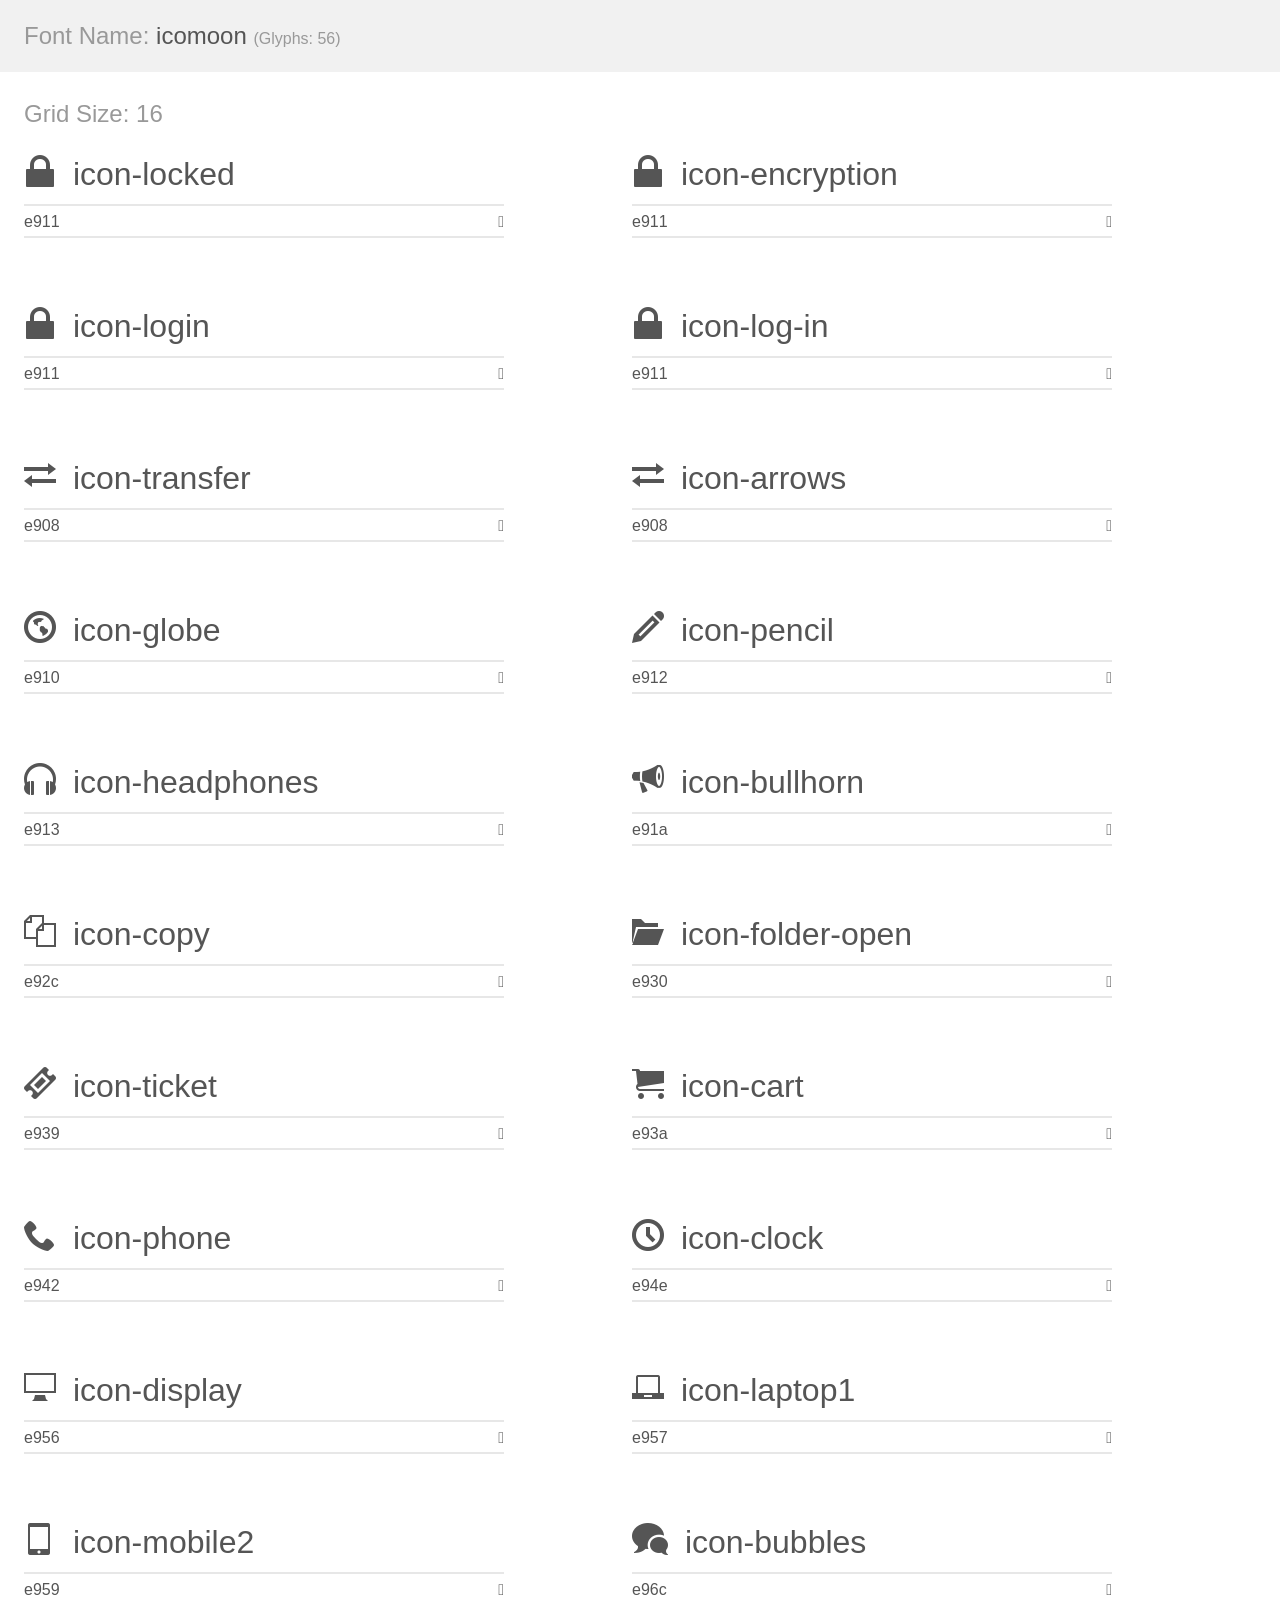
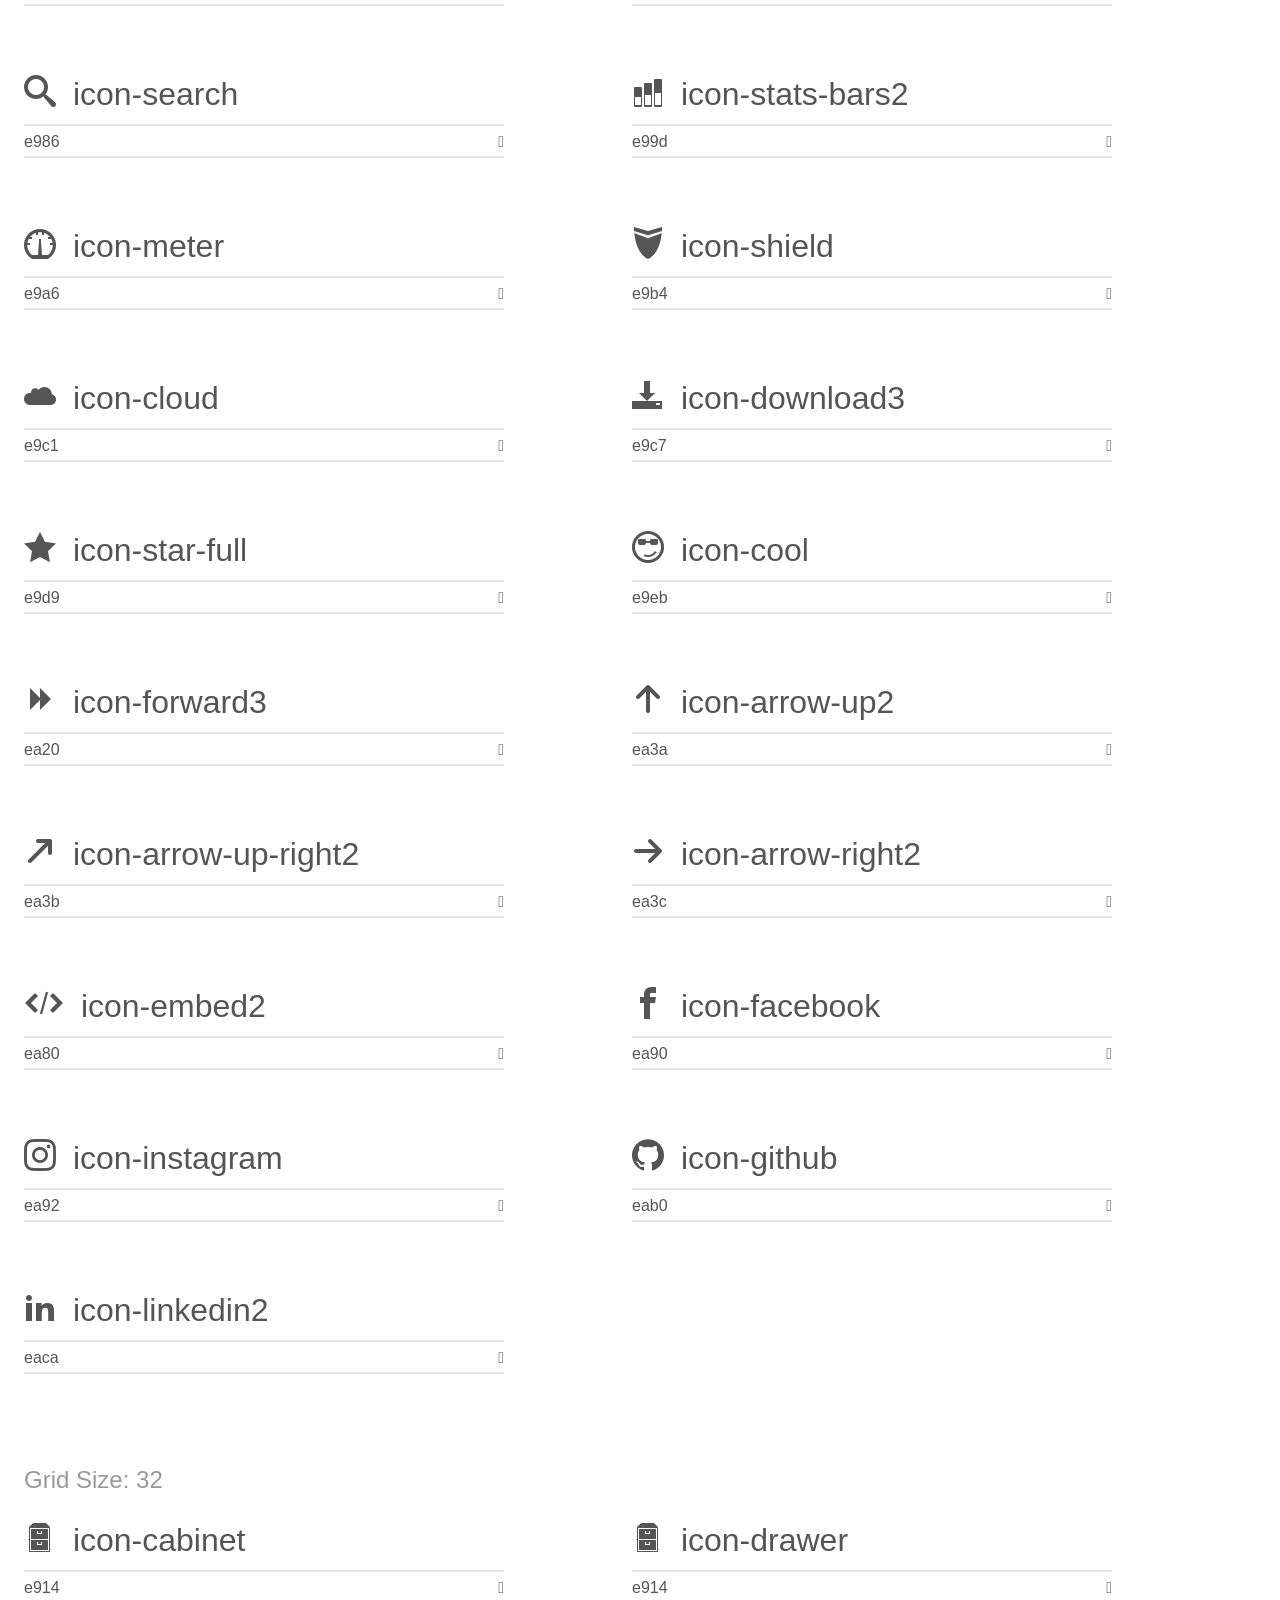
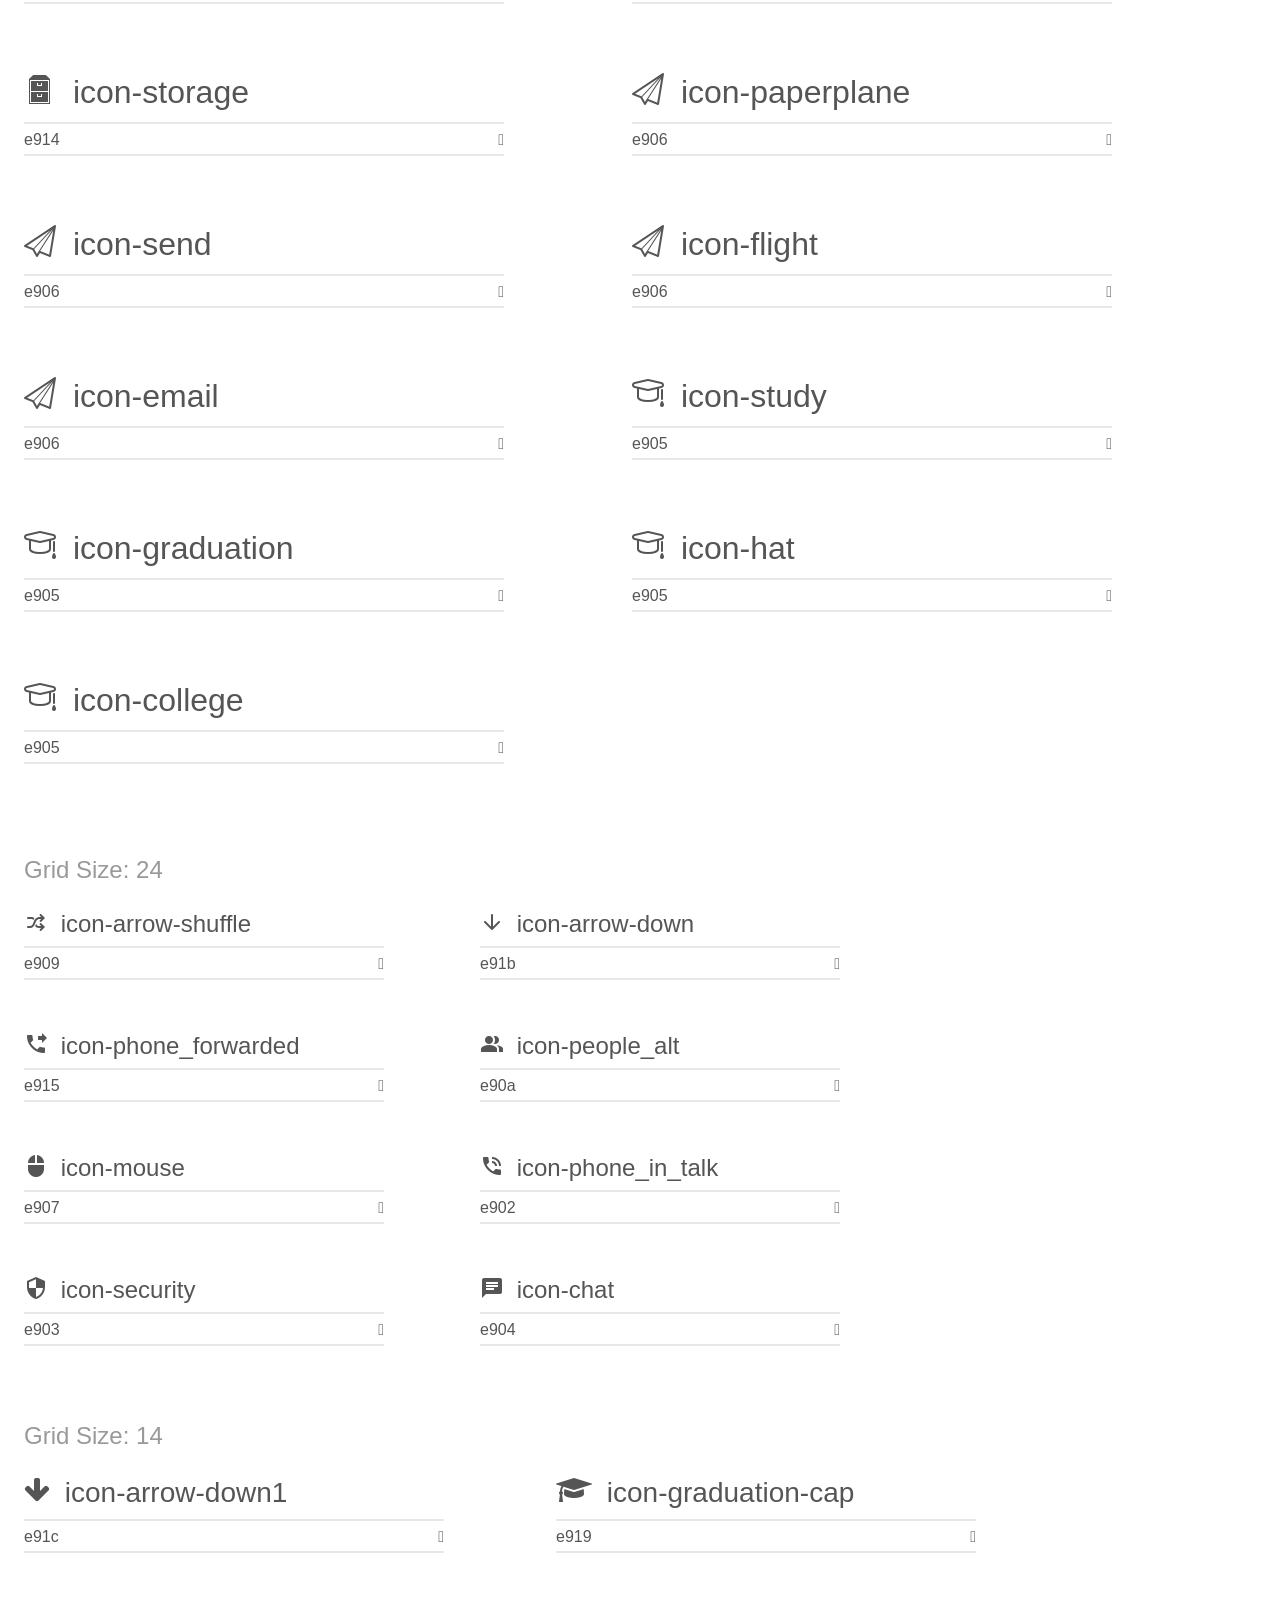
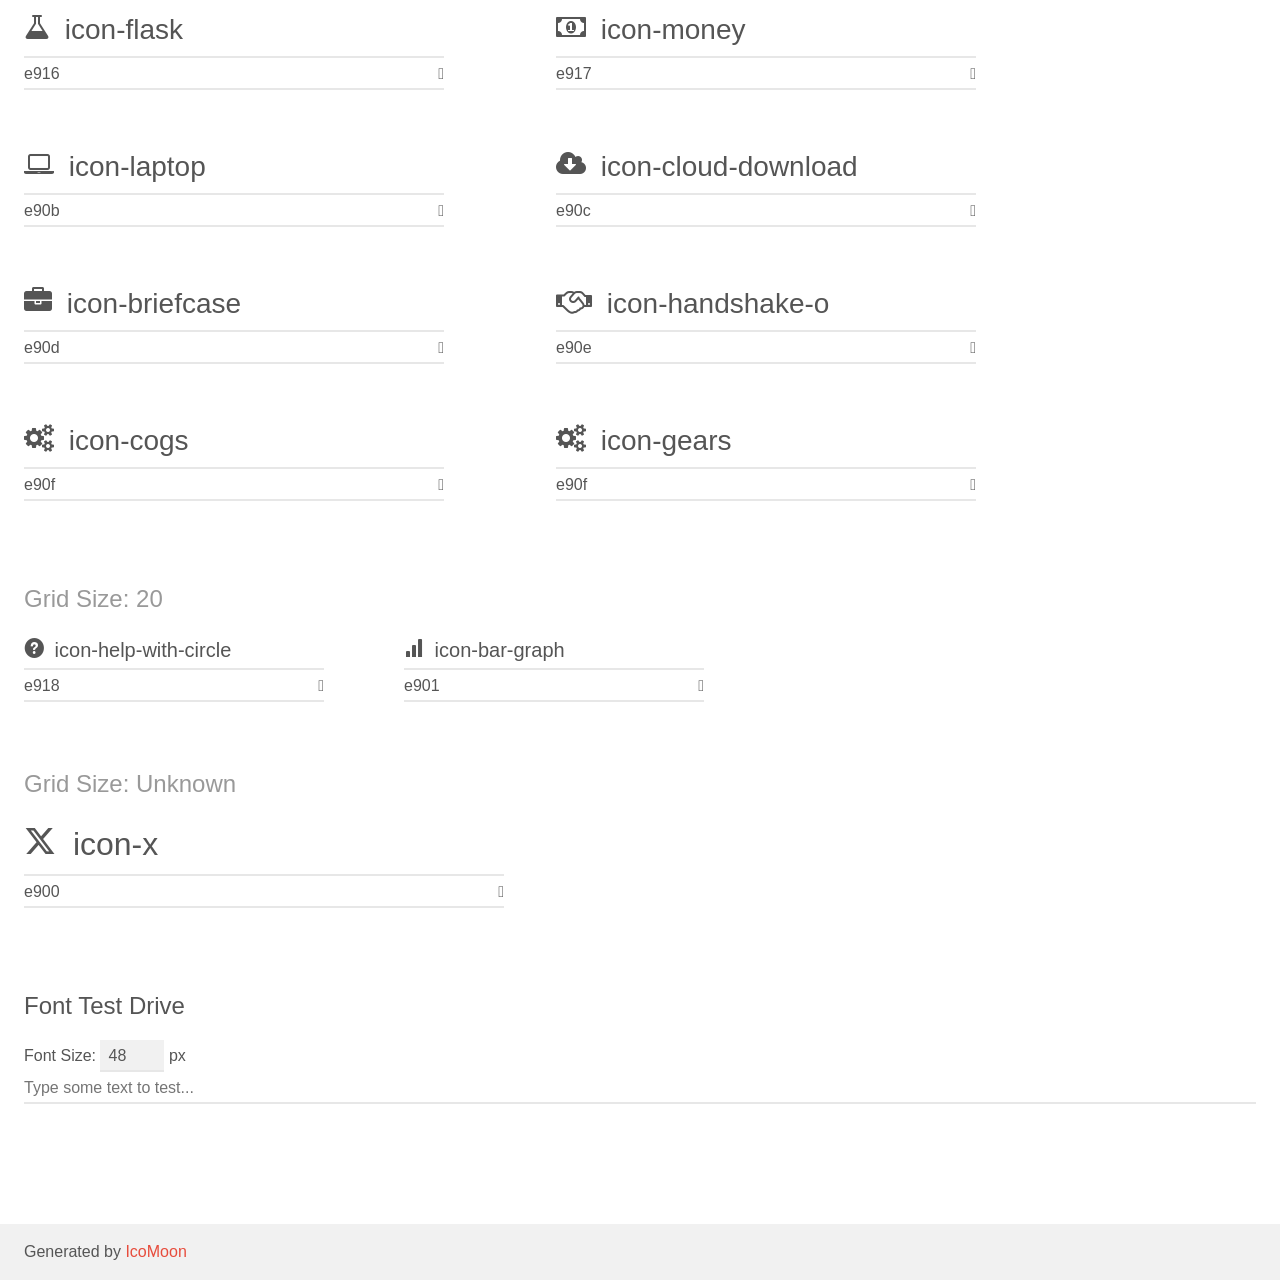
<file: images/icomoon/demo.html>
<!doctype html>
<html>
<head>
    <meta charset="utf-8">
    <title>IcoMoon Demo</title>
    <meta name="description" content="An Icon Font Generated By IcoMoon.io">
    <meta name="viewport" content="width=device-width, initial-scale=1">
    <link rel="stylesheet" href="demo-files/demo.css">
    <link rel="stylesheet" href="style.css"></head>
<body>
    <div class="bgc1 clearfix">
        <h1 class="mhmm mvm"><span class="fgc1">Font Name:</span> icomoon <small class="fgc1">(Glyphs:&nbsp;56)</small></h1>
    </div>
    <div class="clearfix mhl ptl">
        <h1 class="mvm mtn fgc1">Grid Size: 16</h1>
        <div class="glyph fs1">
            <div class="clearfix bshadow0 pbs">
                <span class="icon-locked"></span>
                <span class="mls"> icon-locked</span>
            </div>
            <fieldset class="fs0 size1of1 clearfix hidden-false">
                <input type="text" readonly value="e911" class="unit size1of2" />
                <input type="text" maxlength="1" readonly value="&#xe911;" class="unitRight size1of2 talign-right" />
            </fieldset>
            <div class="fs0 bshadow0 clearfix hidden-true">
                <span class="unit pvs fgc1">liga: </span>
                <input type="text" readonly value="" class="liga unitRight" />
            </div>
        </div>
        <div class="glyph fs1">
            <div class="clearfix bshadow0 pbs">
                <span class="icon-encryption"></span>
                <span class="mls"> icon-encryption</span>
            </div>
            <fieldset class="fs0 size1of1 clearfix hidden-false">
                <input type="text" readonly value="e911" class="unit size1of2" />
                <input type="text" maxlength="1" readonly value="&#xe911;" class="unitRight size1of2 talign-right" />
            </fieldset>
            <div class="fs0 bshadow0 clearfix hidden-true">
                <span class="unit pvs fgc1">liga: </span>
                <input type="text" readonly value="" class="liga unitRight" />
            </div>
        </div>
        <div class="glyph fs1">
            <div class="clearfix bshadow0 pbs">
                <span class="icon-login"></span>
                <span class="mls"> icon-login</span>
            </div>
            <fieldset class="fs0 size1of1 clearfix hidden-false">
                <input type="text" readonly value="e911" class="unit size1of2" />
                <input type="text" maxlength="1" readonly value="&#xe911;" class="unitRight size1of2 talign-right" />
            </fieldset>
            <div class="fs0 bshadow0 clearfix hidden-true">
                <span class="unit pvs fgc1">liga: </span>
                <input type="text" readonly value="" class="liga unitRight" />
            </div>
        </div>
        <div class="glyph fs1">
            <div class="clearfix bshadow0 pbs">
                <span class="icon-log-in"></span>
                <span class="mls"> icon-log-in</span>
            </div>
            <fieldset class="fs0 size1of1 clearfix hidden-false">
                <input type="text" readonly value="e911" class="unit size1of2" />
                <input type="text" maxlength="1" readonly value="&#xe911;" class="unitRight size1of2 talign-right" />
            </fieldset>
            <div class="fs0 bshadow0 clearfix hidden-true">
                <span class="unit pvs fgc1">liga: </span>
                <input type="text" readonly value="" class="liga unitRight" />
            </div>
        </div>
        <div class="glyph fs1">
            <div class="clearfix bshadow0 pbs">
                <span class="icon-transfer"></span>
                <span class="mls"> icon-transfer</span>
            </div>
            <fieldset class="fs0 size1of1 clearfix hidden-false">
                <input type="text" readonly value="e908" class="unit size1of2" />
                <input type="text" maxlength="1" readonly value="&#xe908;" class="unitRight size1of2 talign-right" />
            </fieldset>
            <div class="fs0 bshadow0 clearfix hidden-true">
                <span class="unit pvs fgc1">liga: </span>
                <input type="text" readonly value="" class="liga unitRight" />
            </div>
        </div>
        <div class="glyph fs1">
            <div class="clearfix bshadow0 pbs">
                <span class="icon-arrows"></span>
                <span class="mls"> icon-arrows</span>
            </div>
            <fieldset class="fs0 size1of1 clearfix hidden-false">
                <input type="text" readonly value="e908" class="unit size1of2" />
                <input type="text" maxlength="1" readonly value="&#xe908;" class="unitRight size1of2 talign-right" />
            </fieldset>
            <div class="fs0 bshadow0 clearfix hidden-true">
                <span class="unit pvs fgc1">liga: </span>
                <input type="text" readonly value="" class="liga unitRight" />
            </div>
        </div>
        <div class="glyph fs1">
            <div class="clearfix bshadow0 pbs">
                <span class="icon-globe"></span>
                <span class="mls"> icon-globe</span>
            </div>
            <fieldset class="fs0 size1of1 clearfix hidden-false">
                <input type="text" readonly value="e910" class="unit size1of2" />
                <input type="text" maxlength="1" readonly value="&#xe910;" class="unitRight size1of2 talign-right" />
            </fieldset>
            <div class="fs0 bshadow0 clearfix hidden-true">
                <span class="unit pvs fgc1">liga: </span>
                <input type="text" readonly value="" class="liga unitRight" />
            </div>
        </div>
        <div class="glyph fs1">
            <div class="clearfix bshadow0 pbs">
                <span class="icon-pencil"></span>
                <span class="mls"> icon-pencil</span>
            </div>
            <fieldset class="fs0 size1of1 clearfix hidden-false">
                <input type="text" readonly value="e912" class="unit size1of2" />
                <input type="text" maxlength="1" readonly value="&#xe912;" class="unitRight size1of2 talign-right" />
            </fieldset>
            <div class="fs0 bshadow0 clearfix hidden-true">
                <span class="unit pvs fgc1">liga: </span>
                <input type="text" readonly value="pencil, write" class="liga unitRight" />
            </div>
        </div>
        <div class="glyph fs1">
            <div class="clearfix bshadow0 pbs">
                <span class="icon-headphones"></span>
                <span class="mls"> icon-headphones</span>
            </div>
            <fieldset class="fs0 size1of1 clearfix hidden-false">
                <input type="text" readonly value="e913" class="unit size1of2" />
                <input type="text" maxlength="1" readonly value="&#xe913;" class="unitRight size1of2 talign-right" />
            </fieldset>
            <div class="fs0 bshadow0 clearfix hidden-true">
                <span class="unit pvs fgc1">liga: </span>
                <input type="text" readonly value="headphones, headset" class="liga unitRight" />
            </div>
        </div>
        <div class="glyph fs1">
            <div class="clearfix bshadow0 pbs">
                <span class="icon-bullhorn"></span>
                <span class="mls"> icon-bullhorn</span>
            </div>
            <fieldset class="fs0 size1of1 clearfix hidden-false">
                <input type="text" readonly value="e91a" class="unit size1of2" />
                <input type="text" maxlength="1" readonly value="&#xe91a;" class="unitRight size1of2 talign-right" />
            </fieldset>
            <div class="fs0 bshadow0 clearfix hidden-true">
                <span class="unit pvs fgc1">liga: </span>
                <input type="text" readonly value="bullhorn, megaphone" class="liga unitRight" />
            </div>
        </div>
        <div class="glyph fs1">
            <div class="clearfix bshadow0 pbs">
                <span class="icon-copy"></span>
                <span class="mls"> icon-copy</span>
            </div>
            <fieldset class="fs0 size1of1 clearfix hidden-false">
                <input type="text" readonly value="e92c" class="unit size1of2" />
                <input type="text" maxlength="1" readonly value="&#xe92c;" class="unitRight size1of2 talign-right" />
            </fieldset>
            <div class="fs0 bshadow0 clearfix hidden-true">
                <span class="unit pvs fgc1">liga: </span>
                <input type="text" readonly value="copy, duplicate" class="liga unitRight" />
            </div>
        </div>
        <div class="glyph fs1">
            <div class="clearfix bshadow0 pbs">
                <span class="icon-folder-open"></span>
                <span class="mls"> icon-folder-open</span>
            </div>
            <fieldset class="fs0 size1of1 clearfix hidden-false">
                <input type="text" readonly value="e930" class="unit size1of2" />
                <input type="text" maxlength="1" readonly value="&#xe930;" class="unitRight size1of2 talign-right" />
            </fieldset>
            <div class="fs0 bshadow0 clearfix hidden-true">
                <span class="unit pvs fgc1">liga: </span>
                <input type="text" readonly value="folder-open, directory2" class="liga unitRight" />
            </div>
        </div>
        <div class="glyph fs1">
            <div class="clearfix bshadow0 pbs">
                <span class="icon-ticket"></span>
                <span class="mls"> icon-ticket</span>
            </div>
            <fieldset class="fs0 size1of1 clearfix hidden-false">
                <input type="text" readonly value="e939" class="unit size1of2" />
                <input type="text" maxlength="1" readonly value="&#xe939;" class="unitRight size1of2 talign-right" />
            </fieldset>
            <div class="fs0 bshadow0 clearfix hidden-true">
                <span class="unit pvs fgc1">liga: </span>
                <input type="text" readonly value="ticket, theater" class="liga unitRight" />
            </div>
        </div>
        <div class="glyph fs1">
            <div class="clearfix bshadow0 pbs">
                <span class="icon-cart"></span>
                <span class="mls"> icon-cart</span>
            </div>
            <fieldset class="fs0 size1of1 clearfix hidden-false">
                <input type="text" readonly value="e93a" class="unit size1of2" />
                <input type="text" maxlength="1" readonly value="&#xe93a;" class="unitRight size1of2 talign-right" />
            </fieldset>
            <div class="fs0 bshadow0 clearfix hidden-true">
                <span class="unit pvs fgc1">liga: </span>
                <input type="text" readonly value="cart, purchase" class="liga unitRight" />
            </div>
        </div>
        <div class="glyph fs1">
            <div class="clearfix bshadow0 pbs">
                <span class="icon-phone"></span>
                <span class="mls"> icon-phone</span>
            </div>
            <fieldset class="fs0 size1of1 clearfix hidden-false">
                <input type="text" readonly value="e942" class="unit size1of2" />
                <input type="text" maxlength="1" readonly value="&#xe942;" class="unitRight size1of2 talign-right" />
            </fieldset>
            <div class="fs0 bshadow0 clearfix hidden-true">
                <span class="unit pvs fgc1">liga: </span>
                <input type="text" readonly value="phone, telephone" class="liga unitRight" />
            </div>
        </div>
        <div class="glyph fs1">
            <div class="clearfix bshadow0 pbs">
                <span class="icon-clock"></span>
                <span class="mls"> icon-clock</span>
            </div>
            <fieldset class="fs0 size1of1 clearfix hidden-false">
                <input type="text" readonly value="e94e" class="unit size1of2" />
                <input type="text" maxlength="1" readonly value="&#xe94e;" class="unitRight size1of2 talign-right" />
            </fieldset>
            <div class="fs0 bshadow0 clearfix hidden-true">
                <span class="unit pvs fgc1">liga: </span>
                <input type="text" readonly value="clock, time2" class="liga unitRight" />
            </div>
        </div>
        <div class="glyph fs1">
            <div class="clearfix bshadow0 pbs">
                <span class="icon-display"></span>
                <span class="mls"> icon-display</span>
            </div>
            <fieldset class="fs0 size1of1 clearfix hidden-false">
                <input type="text" readonly value="e956" class="unit size1of2" />
                <input type="text" maxlength="1" readonly value="&#xe956;" class="unitRight size1of2 talign-right" />
            </fieldset>
            <div class="fs0 bshadow0 clearfix hidden-true">
                <span class="unit pvs fgc1">liga: </span>
                <input type="text" readonly value="display, screen" class="liga unitRight" />
            </div>
        </div>
        <div class="glyph fs1">
            <div class="clearfix bshadow0 pbs">
                <span class="icon-laptop1"></span>
                <span class="mls"> icon-laptop1</span>
            </div>
            <fieldset class="fs0 size1of1 clearfix hidden-false">
                <input type="text" readonly value="e957" class="unit size1of2" />
                <input type="text" maxlength="1" readonly value="&#xe957;" class="unitRight size1of2 talign-right" />
            </fieldset>
            <div class="fs0 bshadow0 clearfix hidden-true">
                <span class="unit pvs fgc1">liga: </span>
                <input type="text" readonly value="laptop, computer" class="liga unitRight" />
            </div>
        </div>
        <div class="glyph fs1">
            <div class="clearfix bshadow0 pbs">
                <span class="icon-mobile2"></span>
                <span class="mls"> icon-mobile2</span>
            </div>
            <fieldset class="fs0 size1of1 clearfix hidden-false">
                <input type="text" readonly value="e959" class="unit size1of2" />
                <input type="text" maxlength="1" readonly value="&#xe959;" class="unitRight size1of2 talign-right" />
            </fieldset>
            <div class="fs0 bshadow0 clearfix hidden-true">
                <span class="unit pvs fgc1">liga: </span>
                <input type="text" readonly value="mobile2, cell-phone2" class="liga unitRight" />
            </div>
        </div>
        <div class="glyph fs1">
            <div class="clearfix bshadow0 pbs">
                <span class="icon-bubbles"></span>
                <span class="mls"> icon-bubbles</span>
            </div>
            <fieldset class="fs0 size1of1 clearfix hidden-false">
                <input type="text" readonly value="e96c" class="unit size1of2" />
                <input type="text" maxlength="1" readonly value="&#xe96c;" class="unitRight size1of2 talign-right" />
            </fieldset>
            <div class="fs0 bshadow0 clearfix hidden-true">
                <span class="unit pvs fgc1">liga: </span>
                <input type="text" readonly value="bubbles, comments" class="liga unitRight" />
            </div>
        </div>
        <div class="glyph fs1">
            <div class="clearfix bshadow0 pbs">
                <span class="icon-search"></span>
                <span class="mls"> icon-search</span>
            </div>
            <fieldset class="fs0 size1of1 clearfix hidden-false">
                <input type="text" readonly value="e986" class="unit size1of2" />
                <input type="text" maxlength="1" readonly value="&#xe986;" class="unitRight size1of2 talign-right" />
            </fieldset>
            <div class="fs0 bshadow0 clearfix hidden-true">
                <span class="unit pvs fgc1">liga: </span>
                <input type="text" readonly value="search, magnifier" class="liga unitRight" />
            </div>
        </div>
        <div class="glyph fs1">
            <div class="clearfix bshadow0 pbs">
                <span class="icon-stats-bars2"></span>
                <span class="mls"> icon-stats-bars2</span>
            </div>
            <fieldset class="fs0 size1of1 clearfix hidden-false">
                <input type="text" readonly value="e99d" class="unit size1of2" />
                <input type="text" maxlength="1" readonly value="&#xe99d;" class="unitRight size1of2 talign-right" />
            </fieldset>
            <div class="fs0 bshadow0 clearfix hidden-true">
                <span class="unit pvs fgc1">liga: </span>
                <input type="text" readonly value="stats-bars2, stats4" class="liga unitRight" />
            </div>
        </div>
        <div class="glyph fs1">
            <div class="clearfix bshadow0 pbs">
                <span class="icon-meter"></span>
                <span class="mls"> icon-meter</span>
            </div>
            <fieldset class="fs0 size1of1 clearfix hidden-false">
                <input type="text" readonly value="e9a6" class="unit size1of2" />
                <input type="text" maxlength="1" readonly value="&#xe9a6;" class="unitRight size1of2 talign-right" />
            </fieldset>
            <div class="fs0 bshadow0 clearfix hidden-true">
                <span class="unit pvs fgc1">liga: </span>
                <input type="text" readonly value="meter, gauge" class="liga unitRight" />
            </div>
        </div>
        <div class="glyph fs1">
            <div class="clearfix bshadow0 pbs">
                <span class="icon-shield"></span>
                <span class="mls"> icon-shield</span>
            </div>
            <fieldset class="fs0 size1of1 clearfix hidden-false">
                <input type="text" readonly value="e9b4" class="unit size1of2" />
                <input type="text" maxlength="1" readonly value="&#xe9b4;" class="unitRight size1of2 talign-right" />
            </fieldset>
            <div class="fs0 bshadow0 clearfix hidden-true">
                <span class="unit pvs fgc1">liga: </span>
                <input type="text" readonly value="shield, security" class="liga unitRight" />
            </div>
        </div>
        <div class="glyph fs1">
            <div class="clearfix bshadow0 pbs">
                <span class="icon-cloud"></span>
                <span class="mls"> icon-cloud</span>
            </div>
            <fieldset class="fs0 size1of1 clearfix hidden-false">
                <input type="text" readonly value="e9c1" class="unit size1of2" />
                <input type="text" maxlength="1" readonly value="&#xe9c1;" class="unitRight size1of2 talign-right" />
            </fieldset>
            <div class="fs0 bshadow0 clearfix hidden-true">
                <span class="unit pvs fgc1">liga: </span>
                <input type="text" readonly value="cloud, weather" class="liga unitRight" />
            </div>
        </div>
        <div class="glyph fs1">
            <div class="clearfix bshadow0 pbs">
                <span class="icon-download3"></span>
                <span class="mls"> icon-download3</span>
            </div>
            <fieldset class="fs0 size1of1 clearfix hidden-false">
                <input type="text" readonly value="e9c7" class="unit size1of2" />
                <input type="text" maxlength="1" readonly value="&#xe9c7;" class="unitRight size1of2 talign-right" />
            </fieldset>
            <div class="fs0 bshadow0 clearfix hidden-true">
                <span class="unit pvs fgc1">liga: </span>
                <input type="text" readonly value="download3, save5" class="liga unitRight" />
            </div>
        </div>
        <div class="glyph fs1">
            <div class="clearfix bshadow0 pbs">
                <span class="icon-star-full"></span>
                <span class="mls"> icon-star-full</span>
            </div>
            <fieldset class="fs0 size1of1 clearfix hidden-false">
                <input type="text" readonly value="e9d9" class="unit size1of2" />
                <input type="text" maxlength="1" readonly value="&#xe9d9;" class="unitRight size1of2 talign-right" />
            </fieldset>
            <div class="fs0 bshadow0 clearfix hidden-true">
                <span class="unit pvs fgc1">liga: </span>
                <input type="text" readonly value="star-full, rate3" class="liga unitRight" />
            </div>
        </div>
        <div class="glyph fs1">
            <div class="clearfix bshadow0 pbs">
                <span class="icon-cool"></span>
                <span class="mls"> icon-cool</span>
            </div>
            <fieldset class="fs0 size1of1 clearfix hidden-false">
                <input type="text" readonly value="e9eb" class="unit size1of2" />
                <input type="text" maxlength="1" readonly value="&#xe9eb;" class="unitRight size1of2 talign-right" />
            </fieldset>
            <div class="fs0 bshadow0 clearfix hidden-true">
                <span class="unit pvs fgc1">liga: </span>
                <input type="text" readonly value="cool, emoticon13" class="liga unitRight" />
            </div>
        </div>
        <div class="glyph fs1">
            <div class="clearfix bshadow0 pbs">
                <span class="icon-forward3"></span>
                <span class="mls"> icon-forward3</span>
            </div>
            <fieldset class="fs0 size1of1 clearfix hidden-false">
                <input type="text" readonly value="ea20" class="unit size1of2" />
                <input type="text" maxlength="1" readonly value="&#xea20;" class="unitRight size1of2 talign-right" />
            </fieldset>
            <div class="fs0 bshadow0 clearfix hidden-true">
                <span class="unit pvs fgc1">liga: </span>
                <input type="text" readonly value="forward3, player12" class="liga unitRight" />
            </div>
        </div>
        <div class="glyph fs1">
            <div class="clearfix bshadow0 pbs">
                <span class="icon-arrow-up2"></span>
                <span class="mls"> icon-arrow-up2</span>
            </div>
            <fieldset class="fs0 size1of1 clearfix hidden-false">
                <input type="text" readonly value="ea3a" class="unit size1of2" />
                <input type="text" maxlength="1" readonly value="&#xea3a;" class="unitRight size1of2 talign-right" />
            </fieldset>
            <div class="fs0 bshadow0 clearfix hidden-true">
                <span class="unit pvs fgc1">liga: </span>
                <input type="text" readonly value="arrow-up2, up2" class="liga unitRight" />
            </div>
        </div>
        <div class="glyph fs1">
            <div class="clearfix bshadow0 pbs">
                <span class="icon-arrow-up-right2"></span>
                <span class="mls"> icon-arrow-up-right2</span>
            </div>
            <fieldset class="fs0 size1of1 clearfix hidden-false">
                <input type="text" readonly value="ea3b" class="unit size1of2" />
                <input type="text" maxlength="1" readonly value="&#xea3b;" class="unitRight size1of2 talign-right" />
            </fieldset>
            <div class="fs0 bshadow0 clearfix hidden-true">
                <span class="unit pvs fgc1">liga: </span>
                <input type="text" readonly value="arrow-up-right2, up-right2" class="liga unitRight" />
            </div>
        </div>
        <div class="glyph fs1">
            <div class="clearfix bshadow0 pbs">
                <span class="icon-arrow-right2"></span>
                <span class="mls"> icon-arrow-right2</span>
            </div>
            <fieldset class="fs0 size1of1 clearfix hidden-false">
                <input type="text" readonly value="ea3c" class="unit size1of2" />
                <input type="text" maxlength="1" readonly value="&#xea3c;" class="unitRight size1of2 talign-right" />
            </fieldset>
            <div class="fs0 bshadow0 clearfix hidden-true">
                <span class="unit pvs fgc1">liga: </span>
                <input type="text" readonly value="arrow-right2, right4" class="liga unitRight" />
            </div>
        </div>
        <div class="glyph fs1">
            <div class="clearfix bshadow0 pbs">
                <span class="icon-embed2"></span>
                <span class="mls"> icon-embed2</span>
            </div>
            <fieldset class="fs0 size1of1 clearfix hidden-false">
                <input type="text" readonly value="ea80" class="unit size1of2" />
                <input type="text" maxlength="1" readonly value="&#xea80;" class="unitRight size1of2 talign-right" />
            </fieldset>
            <div class="fs0 bshadow0 clearfix hidden-true">
                <span class="unit pvs fgc1">liga: </span>
                <input type="text" readonly value="embed2, code2" class="liga unitRight" />
            </div>
        </div>
        <div class="glyph fs1">
            <div class="clearfix bshadow0 pbs">
                <span class="icon-facebook"></span>
                <span class="mls"> icon-facebook</span>
            </div>
            <fieldset class="fs0 size1of1 clearfix hidden-false">
                <input type="text" readonly value="ea90" class="unit size1of2" />
                <input type="text" maxlength="1" readonly value="&#xea90;" class="unitRight size1of2 talign-right" />
            </fieldset>
            <div class="fs0 bshadow0 clearfix hidden-true">
                <span class="unit pvs fgc1">liga: </span>
                <input type="text" readonly value="facebook, brand10" class="liga unitRight" />
            </div>
        </div>
        <div class="glyph fs1">
            <div class="clearfix bshadow0 pbs">
                <span class="icon-instagram"></span>
                <span class="mls"> icon-instagram</span>
            </div>
            <fieldset class="fs0 size1of1 clearfix hidden-false">
                <input type="text" readonly value="ea92" class="unit size1of2" />
                <input type="text" maxlength="1" readonly value="&#xea92;" class="unitRight size1of2 talign-right" />
            </fieldset>
            <div class="fs0 bshadow0 clearfix hidden-true">
                <span class="unit pvs fgc1">liga: </span>
                <input type="text" readonly value="instagram, brand12" class="liga unitRight" />
            </div>
        </div>
        <div class="glyph fs1">
            <div class="clearfix bshadow0 pbs">
                <span class="icon-github"></span>
                <span class="mls"> icon-github</span>
            </div>
            <fieldset class="fs0 size1of1 clearfix hidden-false">
                <input type="text" readonly value="eab0" class="unit size1of2" />
                <input type="text" maxlength="1" readonly value="&#xeab0;" class="unitRight size1of2 talign-right" />
            </fieldset>
            <div class="fs0 bshadow0 clearfix hidden-true">
                <span class="unit pvs fgc1">liga: </span>
                <input type="text" readonly value="github, brand40" class="liga unitRight" />
            </div>
        </div>
        <div class="glyph fs1">
            <div class="clearfix bshadow0 pbs">
                <span class="icon-linkedin2"></span>
                <span class="mls"> icon-linkedin2</span>
            </div>
            <fieldset class="fs0 size1of1 clearfix hidden-false">
                <input type="text" readonly value="eaca" class="unit size1of2" />
                <input type="text" maxlength="1" readonly value="&#xeaca;" class="unitRight size1of2 talign-right" />
            </fieldset>
            <div class="fs0 bshadow0 clearfix hidden-true">
                <span class="unit pvs fgc1">liga: </span>
                <input type="text" readonly value="linkedin2, brand65" class="liga unitRight" />
            </div>
        </div>
    </div>
    <div class="clearfix mhl ptl">
        <h1 class="mvm mtn fgc1">Grid Size: 32</h1>
        <div class="glyph fs2">
            <div class="clearfix bshadow0 pbs">
                <span class="icon-cabinet"></span>
                <span class="mls"> icon-cabinet</span>
            </div>
            <fieldset class="fs0 size1of1 clearfix hidden-false">
                <input type="text" readonly value="e914" class="unit size1of2" />
                <input type="text" maxlength="1" readonly value="&#xe914;" class="unitRight size1of2 talign-right" />
            </fieldset>
            <div class="fs0 bshadow0 clearfix hidden-true">
                <span class="unit pvs fgc1">liga: </span>
                <input type="text" readonly value="" class="liga unitRight" />
            </div>
        </div>
        <div class="glyph fs2">
            <div class="clearfix bshadow0 pbs">
                <span class="icon-drawer"></span>
                <span class="mls"> icon-drawer</span>
            </div>
            <fieldset class="fs0 size1of1 clearfix hidden-false">
                <input type="text" readonly value="e914" class="unit size1of2" />
                <input type="text" maxlength="1" readonly value="&#xe914;" class="unitRight size1of2 talign-right" />
            </fieldset>
            <div class="fs0 bshadow0 clearfix hidden-true">
                <span class="unit pvs fgc1">liga: </span>
                <input type="text" readonly value="" class="liga unitRight" />
            </div>
        </div>
        <div class="glyph fs2">
            <div class="clearfix bshadow0 pbs">
                <span class="icon-storage"></span>
                <span class="mls"> icon-storage</span>
            </div>
            <fieldset class="fs0 size1of1 clearfix hidden-false">
                <input type="text" readonly value="e914" class="unit size1of2" />
                <input type="text" maxlength="1" readonly value="&#xe914;" class="unitRight size1of2 talign-right" />
            </fieldset>
            <div class="fs0 bshadow0 clearfix hidden-true">
                <span class="unit pvs fgc1">liga: </span>
                <input type="text" readonly value="" class="liga unitRight" />
            </div>
        </div>
        <div class="glyph fs2">
            <div class="clearfix bshadow0 pbs">
                <span class="icon-paperplane"></span>
                <span class="mls"> icon-paperplane</span>
            </div>
            <fieldset class="fs0 size1of1 clearfix hidden-false">
                <input type="text" readonly value="e906" class="unit size1of2" />
                <input type="text" maxlength="1" readonly value="&#xe906;" class="unitRight size1of2 talign-right" />
            </fieldset>
            <div class="fs0 bshadow0 clearfix hidden-true">
                <span class="unit pvs fgc1">liga: </span>
                <input type="text" readonly value="" class="liga unitRight" />
            </div>
        </div>
        <div class="glyph fs2">
            <div class="clearfix bshadow0 pbs">
                <span class="icon-send"></span>
                <span class="mls"> icon-send</span>
            </div>
            <fieldset class="fs0 size1of1 clearfix hidden-false">
                <input type="text" readonly value="e906" class="unit size1of2" />
                <input type="text" maxlength="1" readonly value="&#xe906;" class="unitRight size1of2 talign-right" />
            </fieldset>
            <div class="fs0 bshadow0 clearfix hidden-true">
                <span class="unit pvs fgc1">liga: </span>
                <input type="text" readonly value="" class="liga unitRight" />
            </div>
        </div>
        <div class="glyph fs2">
            <div class="clearfix bshadow0 pbs">
                <span class="icon-flight"></span>
                <span class="mls"> icon-flight</span>
            </div>
            <fieldset class="fs0 size1of1 clearfix hidden-false">
                <input type="text" readonly value="e906" class="unit size1of2" />
                <input type="text" maxlength="1" readonly value="&#xe906;" class="unitRight size1of2 talign-right" />
            </fieldset>
            <div class="fs0 bshadow0 clearfix hidden-true">
                <span class="unit pvs fgc1">liga: </span>
                <input type="text" readonly value="" class="liga unitRight" />
            </div>
        </div>
        <div class="glyph fs2">
            <div class="clearfix bshadow0 pbs">
                <span class="icon-email"></span>
                <span class="mls"> icon-email</span>
            </div>
            <fieldset class="fs0 size1of1 clearfix hidden-false">
                <input type="text" readonly value="e906" class="unit size1of2" />
                <input type="text" maxlength="1" readonly value="&#xe906;" class="unitRight size1of2 talign-right" />
            </fieldset>
            <div class="fs0 bshadow0 clearfix hidden-true">
                <span class="unit pvs fgc1">liga: </span>
                <input type="text" readonly value="" class="liga unitRight" />
            </div>
        </div>
        <div class="glyph fs2">
            <div class="clearfix bshadow0 pbs">
                <span class="icon-study"></span>
                <span class="mls"> icon-study</span>
            </div>
            <fieldset class="fs0 size1of1 clearfix hidden-false">
                <input type="text" readonly value="e905" class="unit size1of2" />
                <input type="text" maxlength="1" readonly value="&#xe905;" class="unitRight size1of2 talign-right" />
            </fieldset>
            <div class="fs0 bshadow0 clearfix hidden-true">
                <span class="unit pvs fgc1">liga: </span>
                <input type="text" readonly value="" class="liga unitRight" />
            </div>
        </div>
        <div class="glyph fs2">
            <div class="clearfix bshadow0 pbs">
                <span class="icon-graduation"></span>
                <span class="mls"> icon-graduation</span>
            </div>
            <fieldset class="fs0 size1of1 clearfix hidden-false">
                <input type="text" readonly value="e905" class="unit size1of2" />
                <input type="text" maxlength="1" readonly value="&#xe905;" class="unitRight size1of2 talign-right" />
            </fieldset>
            <div class="fs0 bshadow0 clearfix hidden-true">
                <span class="unit pvs fgc1">liga: </span>
                <input type="text" readonly value="" class="liga unitRight" />
            </div>
        </div>
        <div class="glyph fs2">
            <div class="clearfix bshadow0 pbs">
                <span class="icon-hat"></span>
                <span class="mls"> icon-hat</span>
            </div>
            <fieldset class="fs0 size1of1 clearfix hidden-false">
                <input type="text" readonly value="e905" class="unit size1of2" />
                <input type="text" maxlength="1" readonly value="&#xe905;" class="unitRight size1of2 talign-right" />
            </fieldset>
            <div class="fs0 bshadow0 clearfix hidden-true">
                <span class="unit pvs fgc1">liga: </span>
                <input type="text" readonly value="" class="liga unitRight" />
            </div>
        </div>
        <div class="glyph fs2">
            <div class="clearfix bshadow0 pbs">
                <span class="icon-college"></span>
                <span class="mls"> icon-college</span>
            </div>
            <fieldset class="fs0 size1of1 clearfix hidden-false">
                <input type="text" readonly value="e905" class="unit size1of2" />
                <input type="text" maxlength="1" readonly value="&#xe905;" class="unitRight size1of2 talign-right" />
            </fieldset>
            <div class="fs0 bshadow0 clearfix hidden-true">
                <span class="unit pvs fgc1">liga: </span>
                <input type="text" readonly value="" class="liga unitRight" />
            </div>
        </div>
    </div>
    <div class="clearfix mhl ptl">
        <h1 class="mvm mtn fgc1">Grid Size: 24</h1>
        <div class="glyph fs3">
            <div class="clearfix bshadow0 pbs">
                <span class="icon-arrow-shuffle"></span>
                <span class="mls"> icon-arrow-shuffle</span>
            </div>
            <fieldset class="fs0 size1of1 clearfix hidden-false">
                <input type="text" readonly value="e909" class="unit size1of2" />
                <input type="text" maxlength="1" readonly value="&#xe909;" class="unitRight size1of2 talign-right" />
            </fieldset>
            <div class="fs0 bshadow0 clearfix hidden-true">
                <span class="unit pvs fgc1">liga: </span>
                <input type="text" readonly value="" class="liga unitRight" />
            </div>
        </div>
        <div class="glyph fs3">
            <div class="clearfix bshadow0 pbs">
                <span class="icon-arrow-down"></span>
                <span class="mls"> icon-arrow-down</span>
            </div>
            <fieldset class="fs0 size1of1 clearfix hidden-false">
                <input type="text" readonly value="e91b" class="unit size1of2" />
                <input type="text" maxlength="1" readonly value="&#xe91b;" class="unitRight size1of2 talign-right" />
            </fieldset>
            <div class="fs0 bshadow0 clearfix hidden-true">
                <span class="unit pvs fgc1">liga: </span>
                <input type="text" readonly value="" class="liga unitRight" />
            </div>
        </div>
        <div class="glyph fs3">
            <div class="clearfix bshadow0 pbs">
                <span class="icon-phone_forwarded"></span>
                <span class="mls"> icon-phone_forwarded</span>
            </div>
            <fieldset class="fs0 size1of1 clearfix hidden-false">
                <input type="text" readonly value="e915" class="unit size1of2" />
                <input type="text" maxlength="1" readonly value="&#xe915;" class="unitRight size1of2 talign-right" />
            </fieldset>
            <div class="fs0 bshadow0 clearfix hidden-true">
                <span class="unit pvs fgc1">liga: </span>
                <input type="text" readonly value="" class="liga unitRight" />
            </div>
        </div>
        <div class="glyph fs3">
            <div class="clearfix bshadow0 pbs">
                <span class="icon-people_alt"></span>
                <span class="mls"> icon-people_alt</span>
            </div>
            <fieldset class="fs0 size1of1 clearfix hidden-false">
                <input type="text" readonly value="e90a" class="unit size1of2" />
                <input type="text" maxlength="1" readonly value="&#xe90a;" class="unitRight size1of2 talign-right" />
            </fieldset>
            <div class="fs0 bshadow0 clearfix hidden-true">
                <span class="unit pvs fgc1">liga: </span>
                <input type="text" readonly value="" class="liga unitRight" />
            </div>
        </div>
        <div class="glyph fs3">
            <div class="clearfix bshadow0 pbs">
                <span class="icon-mouse"></span>
                <span class="mls"> icon-mouse</span>
            </div>
            <fieldset class="fs0 size1of1 clearfix hidden-false">
                <input type="text" readonly value="e907" class="unit size1of2" />
                <input type="text" maxlength="1" readonly value="&#xe907;" class="unitRight size1of2 talign-right" />
            </fieldset>
            <div class="fs0 bshadow0 clearfix hidden-true">
                <span class="unit pvs fgc1">liga: </span>
                <input type="text" readonly value="" class="liga unitRight" />
            </div>
        </div>
        <div class="glyph fs3">
            <div class="clearfix bshadow0 pbs">
                <span class="icon-phone_in_talk"></span>
                <span class="mls"> icon-phone_in_talk</span>
            </div>
            <fieldset class="fs0 size1of1 clearfix hidden-false">
                <input type="text" readonly value="e902" class="unit size1of2" />
                <input type="text" maxlength="1" readonly value="&#xe902;" class="unitRight size1of2 talign-right" />
            </fieldset>
            <div class="fs0 bshadow0 clearfix hidden-true">
                <span class="unit pvs fgc1">liga: </span>
                <input type="text" readonly value="" class="liga unitRight" />
            </div>
        </div>
        <div class="glyph fs3">
            <div class="clearfix bshadow0 pbs">
                <span class="icon-security"></span>
                <span class="mls"> icon-security</span>
            </div>
            <fieldset class="fs0 size1of1 clearfix hidden-false">
                <input type="text" readonly value="e903" class="unit size1of2" />
                <input type="text" maxlength="1" readonly value="&#xe903;" class="unitRight size1of2 talign-right" />
            </fieldset>
            <div class="fs0 bshadow0 clearfix hidden-true">
                <span class="unit pvs fgc1">liga: </span>
                <input type="text" readonly value="" class="liga unitRight" />
            </div>
        </div>
        <div class="glyph fs3">
            <div class="clearfix bshadow0 pbs">
                <span class="icon-chat"></span>
                <span class="mls"> icon-chat</span>
            </div>
            <fieldset class="fs0 size1of1 clearfix hidden-false">
                <input type="text" readonly value="e904" class="unit size1of2" />
                <input type="text" maxlength="1" readonly value="&#xe904;" class="unitRight size1of2 talign-right" />
            </fieldset>
            <div class="fs0 bshadow0 clearfix hidden-true">
                <span class="unit pvs fgc1">liga: </span>
                <input type="text" readonly value="" class="liga unitRight" />
            </div>
        </div>
    </div>
    <div class="clearfix mhl ptl">
        <h1 class="mvm mtn fgc1">Grid Size: 14</h1>
        <div class="glyph fs4">
            <div class="clearfix bshadow0 pbs">
                <span class="icon-arrow-down1"></span>
                <span class="mls"> icon-arrow-down1</span>
            </div>
            <fieldset class="fs0 size1of1 clearfix hidden-false">
                <input type="text" readonly value="e91c" class="unit size1of2" />
                <input type="text" maxlength="1" readonly value="&#xe91c;" class="unitRight size1of2 talign-right" />
            </fieldset>
            <div class="fs0 bshadow0 clearfix hidden-true">
                <span class="unit pvs fgc1">liga: </span>
                <input type="text" readonly value="" class="liga unitRight" />
            </div>
        </div>
        <div class="glyph fs4">
            <div class="clearfix bshadow0 pbs">
                <span class="icon-graduation-cap"></span>
                <span class="mls"> icon-graduation-cap</span>
            </div>
            <fieldset class="fs0 size1of1 clearfix hidden-false">
                <input type="text" readonly value="e919" class="unit size1of2" />
                <input type="text" maxlength="1" readonly value="&#xe919;" class="unitRight size1of2 talign-right" />
            </fieldset>
            <div class="fs0 bshadow0 clearfix hidden-true">
                <span class="unit pvs fgc1">liga: </span>
                <input type="text" readonly value="" class="liga unitRight" />
            </div>
        </div>
        <div class="glyph fs4">
            <div class="clearfix bshadow0 pbs">
                <span class="icon-flask"></span>
                <span class="mls"> icon-flask</span>
            </div>
            <fieldset class="fs0 size1of1 clearfix hidden-false">
                <input type="text" readonly value="e916" class="unit size1of2" />
                <input type="text" maxlength="1" readonly value="&#xe916;" class="unitRight size1of2 talign-right" />
            </fieldset>
            <div class="fs0 bshadow0 clearfix hidden-true">
                <span class="unit pvs fgc1">liga: </span>
                <input type="text" readonly value="" class="liga unitRight" />
            </div>
        </div>
        <div class="glyph fs4">
            <div class="clearfix bshadow0 pbs">
                <span class="icon-money"></span>
                <span class="mls"> icon-money</span>
            </div>
            <fieldset class="fs0 size1of1 clearfix hidden-false">
                <input type="text" readonly value="e917" class="unit size1of2" />
                <input type="text" maxlength="1" readonly value="&#xe917;" class="unitRight size1of2 talign-right" />
            </fieldset>
            <div class="fs0 bshadow0 clearfix hidden-true">
                <span class="unit pvs fgc1">liga: </span>
                <input type="text" readonly value="" class="liga unitRight" />
            </div>
        </div>
        <div class="glyph fs4">
            <div class="clearfix bshadow0 pbs">
                <span class="icon-laptop"></span>
                <span class="mls"> icon-laptop</span>
            </div>
            <fieldset class="fs0 size1of1 clearfix hidden-false">
                <input type="text" readonly value="e90b" class="unit size1of2" />
                <input type="text" maxlength="1" readonly value="&#xe90b;" class="unitRight size1of2 talign-right" />
            </fieldset>
            <div class="fs0 bshadow0 clearfix hidden-true">
                <span class="unit pvs fgc1">liga: </span>
                <input type="text" readonly value="" class="liga unitRight" />
            </div>
        </div>
        <div class="glyph fs4">
            <div class="clearfix bshadow0 pbs">
                <span class="icon-cloud-download"></span>
                <span class="mls"> icon-cloud-download</span>
            </div>
            <fieldset class="fs0 size1of1 clearfix hidden-false">
                <input type="text" readonly value="e90c" class="unit size1of2" />
                <input type="text" maxlength="1" readonly value="&#xe90c;" class="unitRight size1of2 talign-right" />
            </fieldset>
            <div class="fs0 bshadow0 clearfix hidden-true">
                <span class="unit pvs fgc1">liga: </span>
                <input type="text" readonly value="" class="liga unitRight" />
            </div>
        </div>
        <div class="glyph fs4">
            <div class="clearfix bshadow0 pbs">
                <span class="icon-briefcase"></span>
                <span class="mls"> icon-briefcase</span>
            </div>
            <fieldset class="fs0 size1of1 clearfix hidden-false">
                <input type="text" readonly value="e90d" class="unit size1of2" />
                <input type="text" maxlength="1" readonly value="&#xe90d;" class="unitRight size1of2 talign-right" />
            </fieldset>
            <div class="fs0 bshadow0 clearfix hidden-true">
                <span class="unit pvs fgc1">liga: </span>
                <input type="text" readonly value="" class="liga unitRight" />
            </div>
        </div>
        <div class="glyph fs4">
            <div class="clearfix bshadow0 pbs">
                <span class="icon-handshake-o"></span>
                <span class="mls"> icon-handshake-o</span>
            </div>
            <fieldset class="fs0 size1of1 clearfix hidden-false">
                <input type="text" readonly value="e90e" class="unit size1of2" />
                <input type="text" maxlength="1" readonly value="&#xe90e;" class="unitRight size1of2 talign-right" />
            </fieldset>
            <div class="fs0 bshadow0 clearfix hidden-true">
                <span class="unit pvs fgc1">liga: </span>
                <input type="text" readonly value="" class="liga unitRight" />
            </div>
        </div>
        <div class="glyph fs4">
            <div class="clearfix bshadow0 pbs">
                <span class="icon-cogs"></span>
                <span class="mls"> icon-cogs</span>
            </div>
            <fieldset class="fs0 size1of1 clearfix hidden-false">
                <input type="text" readonly value="e90f" class="unit size1of2" />
                <input type="text" maxlength="1" readonly value="&#xe90f;" class="unitRight size1of2 talign-right" />
            </fieldset>
            <div class="fs0 bshadow0 clearfix hidden-true">
                <span class="unit pvs fgc1">liga: </span>
                <input type="text" readonly value="" class="liga unitRight" />
            </div>
        </div>
        <div class="glyph fs4">
            <div class="clearfix bshadow0 pbs">
                <span class="icon-gears"></span>
                <span class="mls"> icon-gears</span>
            </div>
            <fieldset class="fs0 size1of1 clearfix hidden-false">
                <input type="text" readonly value="e90f" class="unit size1of2" />
                <input type="text" maxlength="1" readonly value="&#xe90f;" class="unitRight size1of2 talign-right" />
            </fieldset>
            <div class="fs0 bshadow0 clearfix hidden-true">
                <span class="unit pvs fgc1">liga: </span>
                <input type="text" readonly value="" class="liga unitRight" />
            </div>
        </div>
    </div>
    <div class="clearfix mhl ptl">
        <h1 class="mvm mtn fgc1">Grid Size: 20</h1>
        <div class="glyph fs5">
            <div class="clearfix bshadow0 pbs">
                <span class="icon-help-with-circle"></span>
                <span class="mls"> icon-help-with-circle</span>
            </div>
            <fieldset class="fs0 size1of1 clearfix hidden-false">
                <input type="text" readonly value="e918" class="unit size1of2" />
                <input type="text" maxlength="1" readonly value="&#xe918;" class="unitRight size1of2 talign-right" />
            </fieldset>
            <div class="fs0 bshadow0 clearfix hidden-true">
                <span class="unit pvs fgc1">liga: </span>
                <input type="text" readonly value="" class="liga unitRight" />
            </div>
        </div>
        <div class="glyph fs5">
            <div class="clearfix bshadow0 pbs">
                <span class="icon-bar-graph"></span>
                <span class="mls"> icon-bar-graph</span>
            </div>
            <fieldset class="fs0 size1of1 clearfix hidden-false">
                <input type="text" readonly value="e901" class="unit size1of2" />
                <input type="text" maxlength="1" readonly value="&#xe901;" class="unitRight size1of2 talign-right" />
            </fieldset>
            <div class="fs0 bshadow0 clearfix hidden-true">
                <span class="unit pvs fgc1">liga: </span>
                <input type="text" readonly value="" class="liga unitRight" />
            </div>
        </div>
    </div>
    <div class="clearfix mhl ptl">
        <h1 class="mvm mtn fgc1">Grid Size: Unknown</h1>
        <div class="glyph fs6">
            <div class="clearfix bshadow0 pbs">
                <span class="icon-x"></span>
                <span class="mls"> icon-x</span>
            </div>
            <fieldset class="fs0 size1of1 clearfix hidden-false">
                <input type="text" readonly value="e900" class="unit size1of2" />
                <input type="text" maxlength="1" readonly value="&#xe900;" class="unitRight size1of2 talign-right" />
            </fieldset>
            <div class="fs0 bshadow0 clearfix hidden-true">
                <span class="unit pvs fgc1">liga: </span>
                <input type="text" readonly value="" class="liga unitRight" />
            </div>
        </div>
    </div>

    <!--[if gt IE 8]><!-->
    <div class="mhl clearfix mbl">
        <h1>Font Test Drive</h1>
        <label>
            Font Size: <input id="fontSize" type="number" class="textbox0 mbm"
            min="8" value="48" />
            px
        </label>
        <input id="testText" type="text" class="phl size1of1 mvl"
        placeholder="Type some text to test..." value=""/>
        <div id="testDrive" class="icon-" style="font-family: icomoon">&nbsp;
        </div>
    </div>
    <!--<![endif]-->
    <div class="bgc1 clearfix">
        <p class="mhl">Generated by <a href="https://icomoon.io/app">IcoMoon</a></p>
    </div>

    <script src="demo-files/demo.js"></script>
</body>
</html>
</file>
<file: images/icomoon/demo-files/demo.css>
body {
  padding: 0;
  margin: 0;
  font-family: sans-serif;
  font-size: 1em;
  line-height: 1.5;
  color: #555;
  background: #fff;
}
h1 {
  font-size: 1.5em;
  font-weight: normal;
}
small {
  font-size: .66666667em;
}
a {
  color: #e74c3c;
  text-decoration: none;
}
a:hover, a:focus {
  box-shadow: 0 1px #e74c3c;
}
.bshadow0, input {
  box-shadow: inset 0 -2px #e7e7e7;
}
input:hover {
  box-shadow: inset 0 -2px #ccc;
}
input, fieldset {
  font-family: sans-serif;
  font-size: 1em;
  margin: 0;
  padding: 0;
  border: 0;
}
input {
  color: inherit;
  line-height: 1.5;
  height: 1.5em;
  padding: .25em 0;
}
input:focus {
  outline: none;
  box-shadow: inset 0 -2px #449fdb;
}
.glyph {
  font-size: 16px;
  width: 15em;
  padding-bottom: 1em;
  margin-right: 4em;
  margin-bottom: 1em;
  float: left;
  overflow: hidden;
}
.liga {
  width: 80%;
  width: calc(100% - 2.5em);
}
.talign-right {
  text-align: right;
}
.talign-center {
  text-align: center;
}
.bgc1 {
  background: #f1f1f1;
}
.fgc1 {
  color: #999;
}
.fgc0 {
  color: #000;
}
p {
  margin-top: 1em;
  margin-bottom: 1em;
}
.mvm {
  margin-top: .75em;
  margin-bottom: .75em;
}
.mtn {
  margin-top: 0;
}
.mtl, .mal {
  margin-top: 1.5em;
}
.mbl, .mal {
  margin-bottom: 1.5em;
}
.mal, .mhl {
  margin-left: 1.5em;
  margin-right: 1.5em;
}
.mhmm {
  margin-left: 1em;
  margin-right: 1em;
}
.mls {
  margin-left: .25em;
}
.ptl {
  padding-top: 1.5em;
}
.pbs, .pvs {
  padding-bottom: .25em;
}
.pvs, .pts {
  padding-top: .25em;
}
.unit {
  float: left;
}
.unitRight {
  float: right;
}
.size1of2 {
  width: 50%;
}
.size1of1 {
  width: 100%;
}
.clearfix:before, .clearfix:after {
  content: " ";
  display: table;
}
.clearfix:after {
  clear: both;
}
.hidden-true {
  display: none;
}
.textbox0 {
  width: 3em;
  background: #f1f1f1;
  padding: .25em .5em;
  line-height: 1.5;
  height: 1.5em;
}
#testDrive {
  display: block;
  padding-top: 24px;
  line-height: 1.5;
}
.fs0 {
  font-size: 16px;
}
.fs1 {
  font-size: 32px;
}
.fs2 {
  font-size: 32px;
}
.fs3 {
  font-size: 24px;
}
.fs4 {
  font-size: 28px;
}
.fs5 {
  font-size: 20px;
}
.fs6 {
  font-size: 32px;
}
</file>
<file: images/icomoon/style.css>
@font-face {
  font-family: 'icomoon';
  src:  url('fonts/icomoon.eot?pfutxf');
  src:  url('fonts/icomoon.eot?pfutxf#iefix') format('embedded-opentype'),
    url('fonts/icomoon.ttf?pfutxf') format('truetype'),
    url('fonts/icomoon.woff?pfutxf') format('woff'),
    url('fonts/icomoon.svg?pfutxf#icomoon') format('svg');
  font-weight: normal;
  font-style: normal;
  font-display: block;
}

[class^="icon-"], [class*=" icon-"] {
  /* use !important to prevent issues with browser extensions that change fonts */
  font-family: 'icomoon' !important;
  speak: never;
  font-style: normal;
  font-weight: normal;
  font-variant: normal;
  text-transform: none;
  line-height: 1;

  /* Better Font Rendering =========== */
  -webkit-font-smoothing: antialiased;
  -moz-osx-font-smoothing: grayscale;
}

.icon-locked:before {
  content: "\e911";
}
.icon-encryption:before {
  content: "\e911";
}
.icon-login:before {
  content: "\e911";
}
.icon-log-in:before {
  content: "\e911";
}
.icon-transfer:before {
  content: "\e908";
}
.icon-arrows:before {
  content: "\e908";
}
.icon-globe:before {
  content: "\e910";
}
.icon-pencil:before {
  content: "\e912";
}
.icon-headphones:before {
  content: "\e913";
}
.icon-bullhorn:before {
  content: "\e91a";
}
.icon-copy:before {
  content: "\e92c";
}
.icon-folder-open:before {
  content: "\e930";
}
.icon-ticket:before {
  content: "\e939";
}
.icon-cart:before {
  content: "\e93a";
}
.icon-phone:before {
  content: "\e942";
}
.icon-clock:before {
  content: "\e94e";
}
.icon-display:before {
  content: "\e956";
}
.icon-laptop1:before {
  content: "\e957";
}
.icon-mobile2:before {
  content: "\e959";
}
.icon-bubbles:before {
  content: "\e96c";
}
.icon-search:before {
  content: "\e986";
}
.icon-stats-bars2:before {
  content: "\e99d";
}
.icon-meter:before {
  content: "\e9a6";
}
.icon-shield:before {
  content: "\e9b4";
}
.icon-cloud:before {
  content: "\e9c1";
}
.icon-download3:before {
  content: "\e9c7";
}
.icon-star-full:before {
  content: "\e9d9";
}
.icon-cool:before {
  content: "\e9eb";
}
.icon-forward3:before {
  content: "\ea20";
}
.icon-arrow-up2:before {
  content: "\ea3a";
}
.icon-arrow-up-right2:before {
  content: "\ea3b";
}
.icon-arrow-right2:before {
  content: "\ea3c";
}
.icon-embed2:before {
  content: "\ea80";
}
.icon-facebook:before {
  content: "\ea90";
}
.icon-instagram:before {
  content: "\ea92";
}
.icon-github:before {
  content: "\eab0";
}
.icon-linkedin2:before {
  content: "\eaca";
}
.icon-cabinet:before {
  content: "\e914";
}
.icon-drawer:before {
  content: "\e914";
}
.icon-storage:before {
  content: "\e914";
}
.icon-paperplane:before {
  content: "\e906";
}
.icon-send:before {
  content: "\e906";
}
.icon-flight:before {
  content: "\e906";
}
.icon-email:before {
  content: "\e906";
}
.icon-study:before {
  content: "\e905";
}
.icon-graduation:before {
  content: "\e905";
}
.icon-hat:before {
  content: "\e905";
}
.icon-college:before {
  content: "\e905";
}
.icon-arrow-shuffle:before {
  content: "\e909";
}
.icon-arrow-down:before {
  content: "\e91b";
}
.icon-phone_forwarded:before {
  content: "\e915";
}
.icon-people_alt:before {
  content: "\e90a";
}
.icon-mouse:before {
  content: "\e907";
}
.icon-phone_in_talk:before {
  content: "\e902";
}
.icon-security:before {
  content: "\e903";
}
.icon-chat:before {
  content: "\e904";
}
.icon-arrow-down1:before {
  content: "\e91c";
}
.icon-graduation-cap:before {
  content: "\e919";
}
.icon-flask:before {
  content: "\e916";
}
.icon-money:before {
  content: "\e917";
}
.icon-laptop:before {
  content: "\e90b";
}
.icon-cloud-download:before {
  content: "\e90c";
}
.icon-briefcase:before {
  content: "\e90d";
}
.icon-handshake-o:before {
  content: "\e90e";
}
.icon-cogs:before {
  content: "\e90f";
}
.icon-gears:before {
  content: "\e90f";
}
.icon-help-with-circle:before {
  content: "\e918";
}
.icon-bar-graph:before {
  content: "\e901";
}
.icon-x:before {
  content: "\e900";
}
</file>
